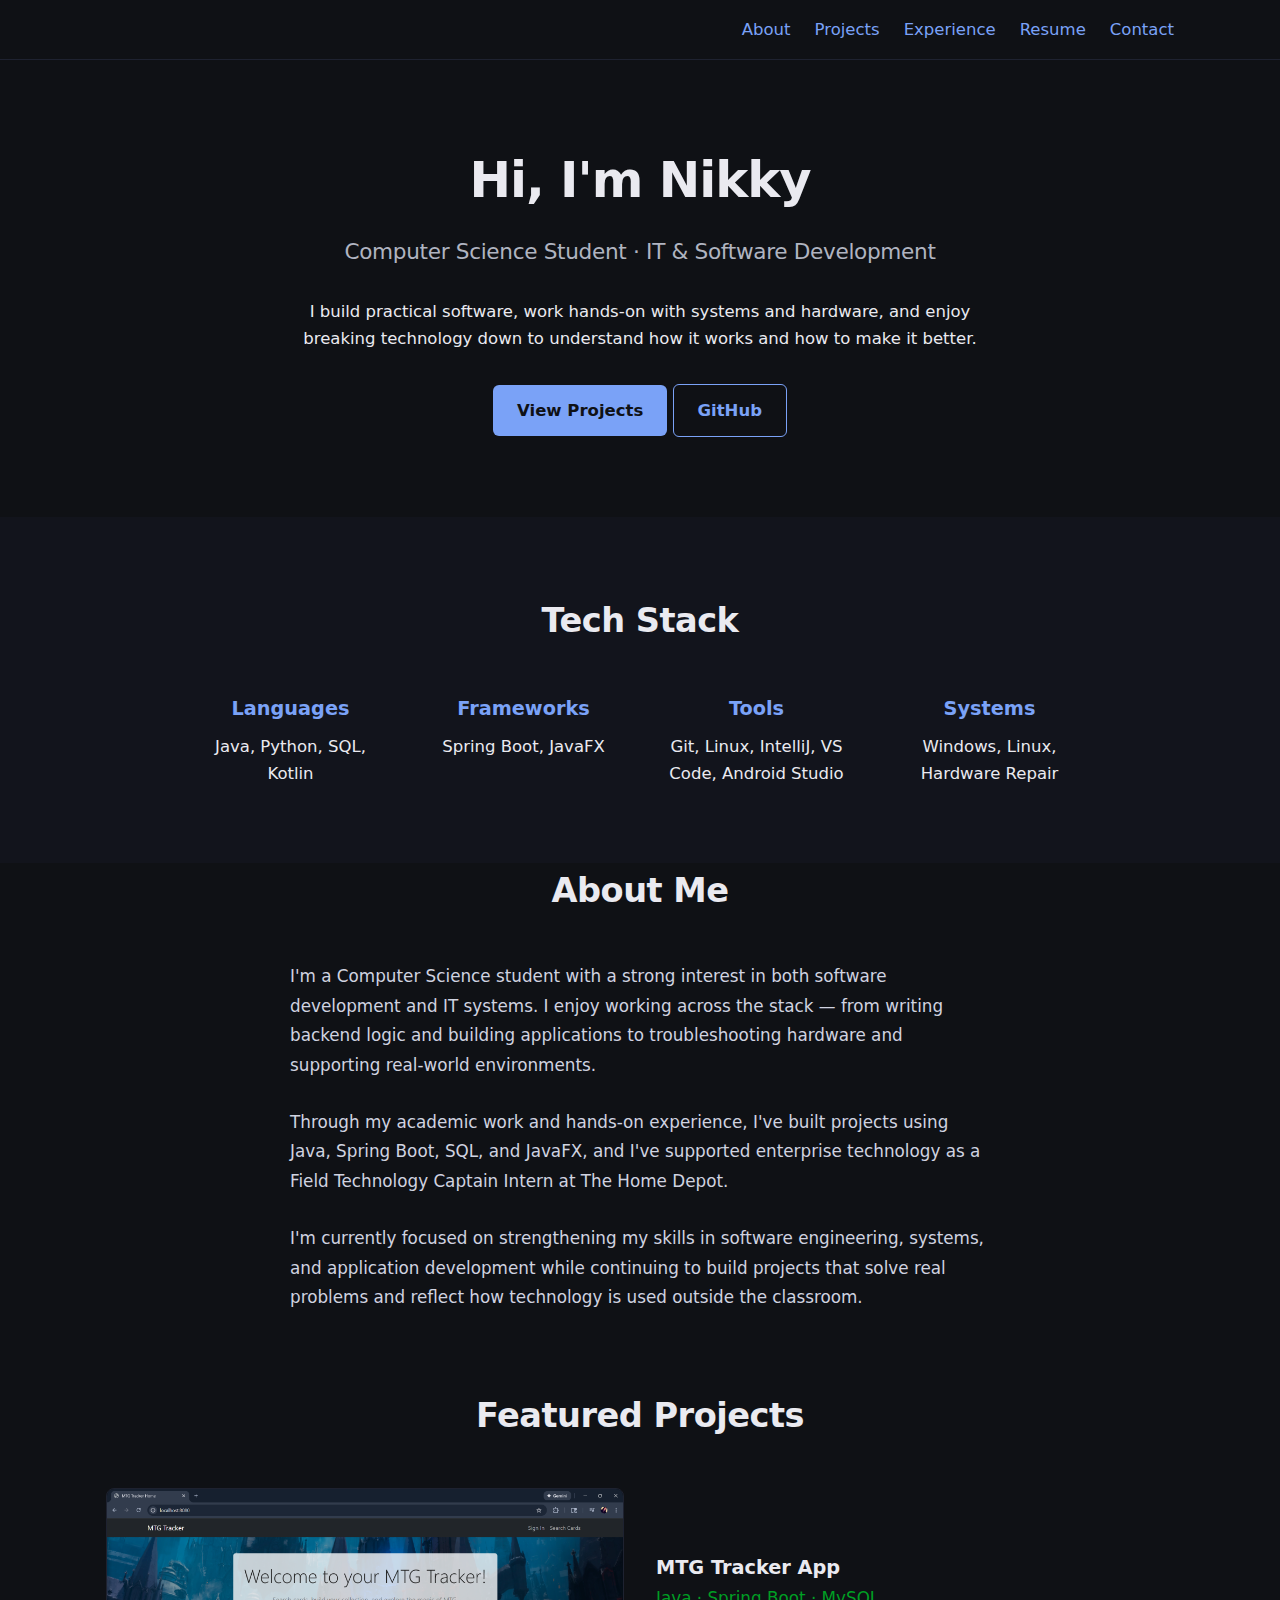
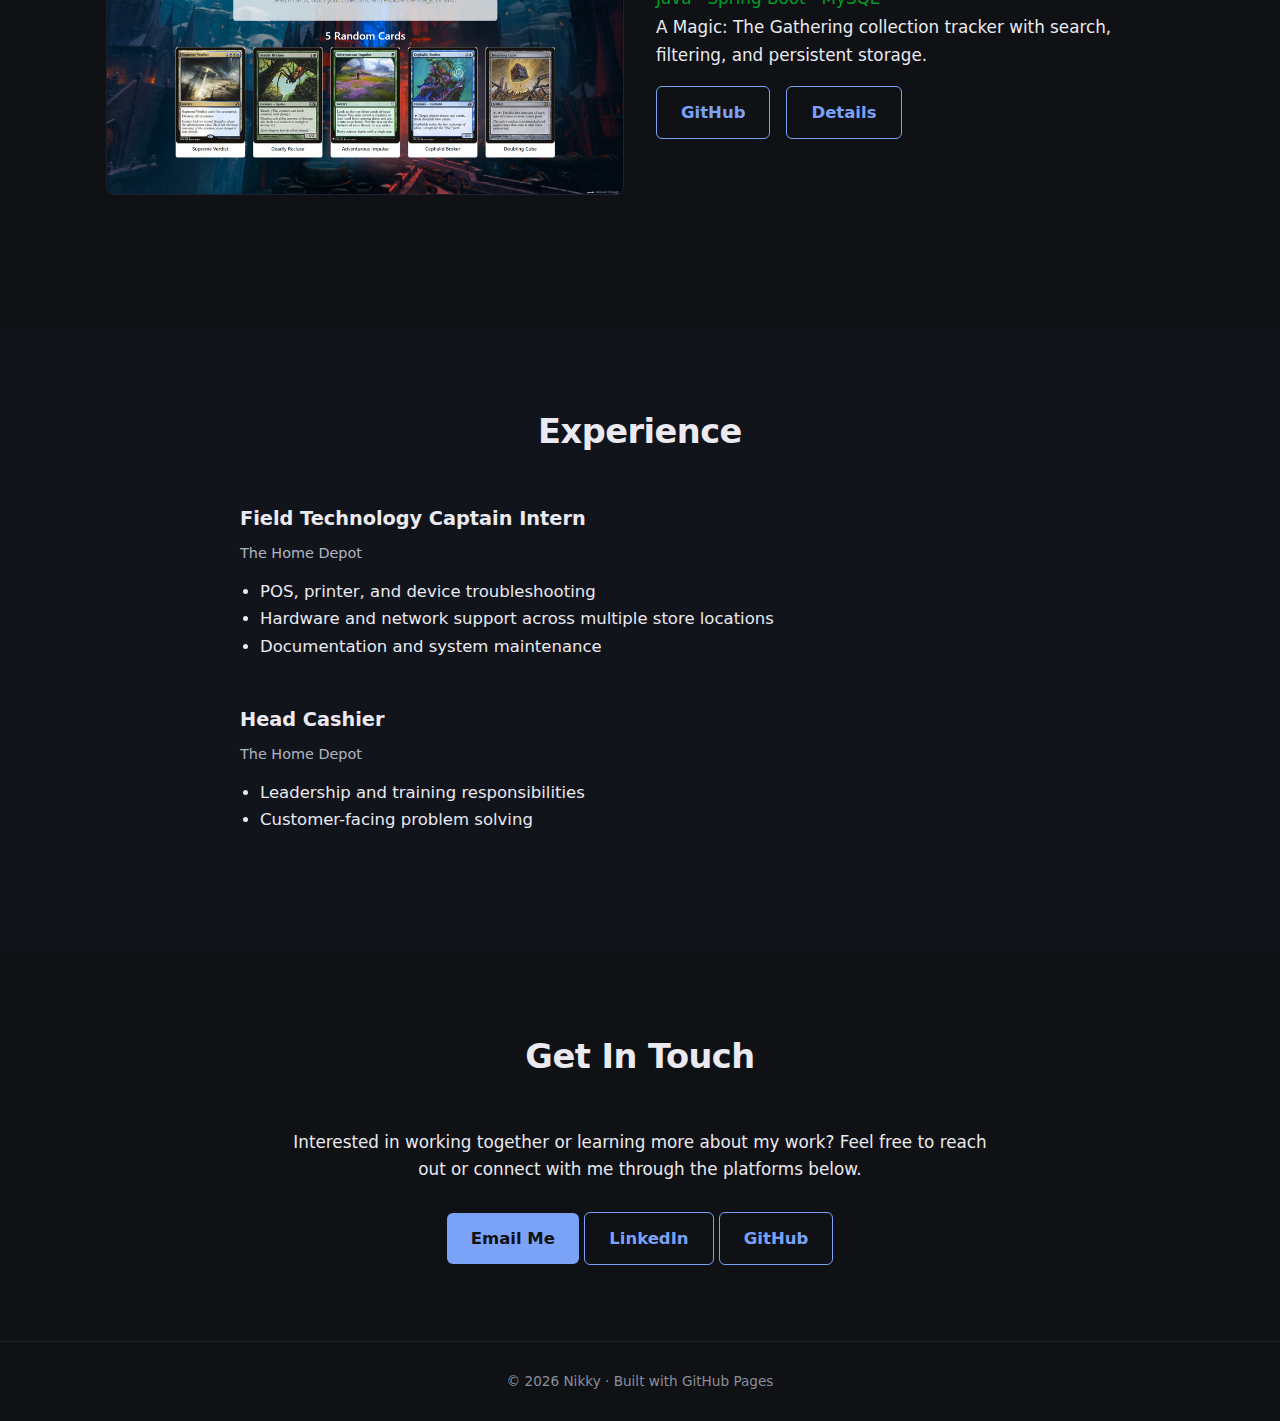
<file: index.html>
<!DOCTYPE html>
<html lang="en">
<head>
    <meta charset="UTF-8" />
    <meta name="viewport" content="width=device-width, initial-scale=1.0" />
    <title>Nikky | Portfolio</title>

    <!-- CSS -->
    <link rel="stylesheet" href="css/style.css" />

    <!-- Font preconnect (optional, future-proof) -->
    <link rel="preconnect" href="https://fonts.googleapis.com">
    <link rel="preconnect" href="https://fonts.gstatic.com" crossorigin>
</head>
<body>

    <!-- ================= NAVIGATION ================= -->
    <header class="site-header">
        <nav class="navbar">
            <a href="index.html" class="home-icon" aria-label="Home" title="Home">
                <svg xmlns="http://www.w3.org/2000/svg"
                viewBox="0 0 24 24"
                fill="none"
                stroke="currentColor"
                stroke-width="1.5"
                stroke-linecap="round"
                stroke-linejoin="round"
                class="home-icon-svg">
                    <path d="m6.75 7.5 3 2.25-3 2.25m4.5 0h3m-9 8.25h13.5A2.25 2.25 0 0 0 21 18V6a2.25 2.25 0 0 0-2.25-2.25H5.25A2.25 2.25 0 0 0 3 6v12a2.25 2.25 0 0 0 2.25 2.25Z" />
                </svg>
            </a>


            <ul class="nav-links">
                <li><a href="#about">About</a></li>
                <li><a href="projects.html">Projects</a></li>
                <li><a href="#experience">Experience</a></li>
                <li><a href="resume.html">Resume</a></li>
                <li><a href="#contact">Contact</a></li>
            </ul>
        </nav>
    </header>

    <!-- ================= HERO ================= -->
    <section class="hero">
        <div class="hero-content">
            <h1>Hi, I'm Nikky</h1>
            <h2>Computer Science Student · IT & Software Development</h2>
            <p>
                I build practical software, work hands-on with systems and hardware,
                and enjoy breaking technology down to understand how it works and how to make it better.
            </p>

            <div class="hero-buttons">
                <a href="projects.html" class="btn primary">View Projects</a>
                <a href="https://github.com/NikkyMantis" class="btn secondary" target="_blank" rel="noopener">
                    GitHub
                </a>
            </div>
        </div>
    </section>

    <!-- ================= TECH STACK ================= -->
    <section class="tech-stack">
        <h2>Tech Stack</h2>
        <div class="stack-grid">
            <div>
                <h3>Languages</h3>
                <p>Java, Python, SQL, Kotlin</p>
            </div>
            <div>
                <h3>Frameworks</h3>
                <p>Spring Boot, JavaFX</p>
            </div>
            <div>
                <h3>Tools</h3>
                <p>Git, Linux, IntelliJ, VS Code, Android Studio</p>
            </div>
            <div>
                <h3>Systems</h3>
                <p>Windows, Linux, Hardware Repair</p>
            </div>
        </div>
    </section>

    <!-- ================= ABOUT ================= -->
    <section id="about" class="about">
        <h2>About Me</h2>

        <div class="about-content">
            <p>
                I'm a Computer Science student with a strong interest in both software
                development and IT systems. I enjoy working across the stack — from writing
                backend logic and building applications to troubleshooting hardware and
                supporting real-world environments.
            </p>

            <p>
                Through my academic work and hands-on experience, I've built projects using
                Java, Spring Boot, SQL, and JavaFX, and I've supported enterprise technology
                as a Field Technology Captain Intern at The Home Depot.
            </p>

            <p>
                I'm currently focused on strengthening my skills in software engineering,
                systems, and application development while continuing to build projects that
                solve real problems and reflect how technology is used outside the classroom.
            </p>
        </div>
    </section>

    <!-- ================= PROJECTS ================= -->
    <section id="projects" class="projects">
        <h2>Featured Projects</h2>

        <div class="project-card">
            <div class="project-image">
                <img src="assets/images/mtg-tracker-sample.png" alt="MTG Tracker App screenshot">
            </div>

            <div class="project-info">
                <h3>MTG Tracker App</h3>
                <p class="project-tech">Java · Spring Boot · MySQL</p>
                <p>
                    A Magic: The Gathering collection tracker with search, filtering,
                    and persistent storage.
                </p>

                <div class="project-links">
                    <a href="#" class="btn secondary">GitHub</a>
                    <a href="#" class="btn secondary">Details</a>
                </div>
            </div>
        </div>
    </section>

    <!-- ================= EXPERIENCE ================= -->
    <section id="experience" class="experience">
        <h2>Experience</h2>

        <div class="experience-item">
            <h3>Field Technology Captain Intern</h3>
            <span>The Home Depot</span>
            <ul>
                <li>POS, printer, and device troubleshooting</li>
                <li>Hardware and network support across multiple store locations</li>
                <li>Documentation and system maintenance</li>
            </ul>
        </div>

        <div class="experience-item">
            <h3>Head Cashier</h3>
            <span>The Home Depot</span>
            <ul>
                <li>Leadership and training responsibilities</li>
                <li>Customer-facing problem solving</li>
            </ul>
        </div>
    </section>

    <!-- ================= CONTACT ================= -->
    <section id="contact" class="contact">
        <h2>Get In Touch</h2>

        <p>
            Interested in working together or learning more about my work?
            Feel free to reach out or connect with me through the platforms below.
        </p>

        <div class="contact-buttons">
        <a href="nicolemantis11@gmail.com" class="btn primary">
            Email Me
        </a>

        <a href="https://www.linkedin.com/in/nikky-mantis-50672489/" 
           class="btn secondary" 
           target="_blank" 
           rel="noopener noreferrer">
            LinkedIn
        </a>

        <a href="https://github.com/NikkyMantis" 
           class="btn secondary" 
           target="_blank" 
           rel="noopener noreferrer">
            GitHub
        </a>
        </div>
    </section>


    <!-- ================= FOOTER ================= -->
    <footer class="site-footer">
        <p>© 2026 Nikky · Built with GitHub Pages</p>
    </footer>

</body>
</html>
</file>
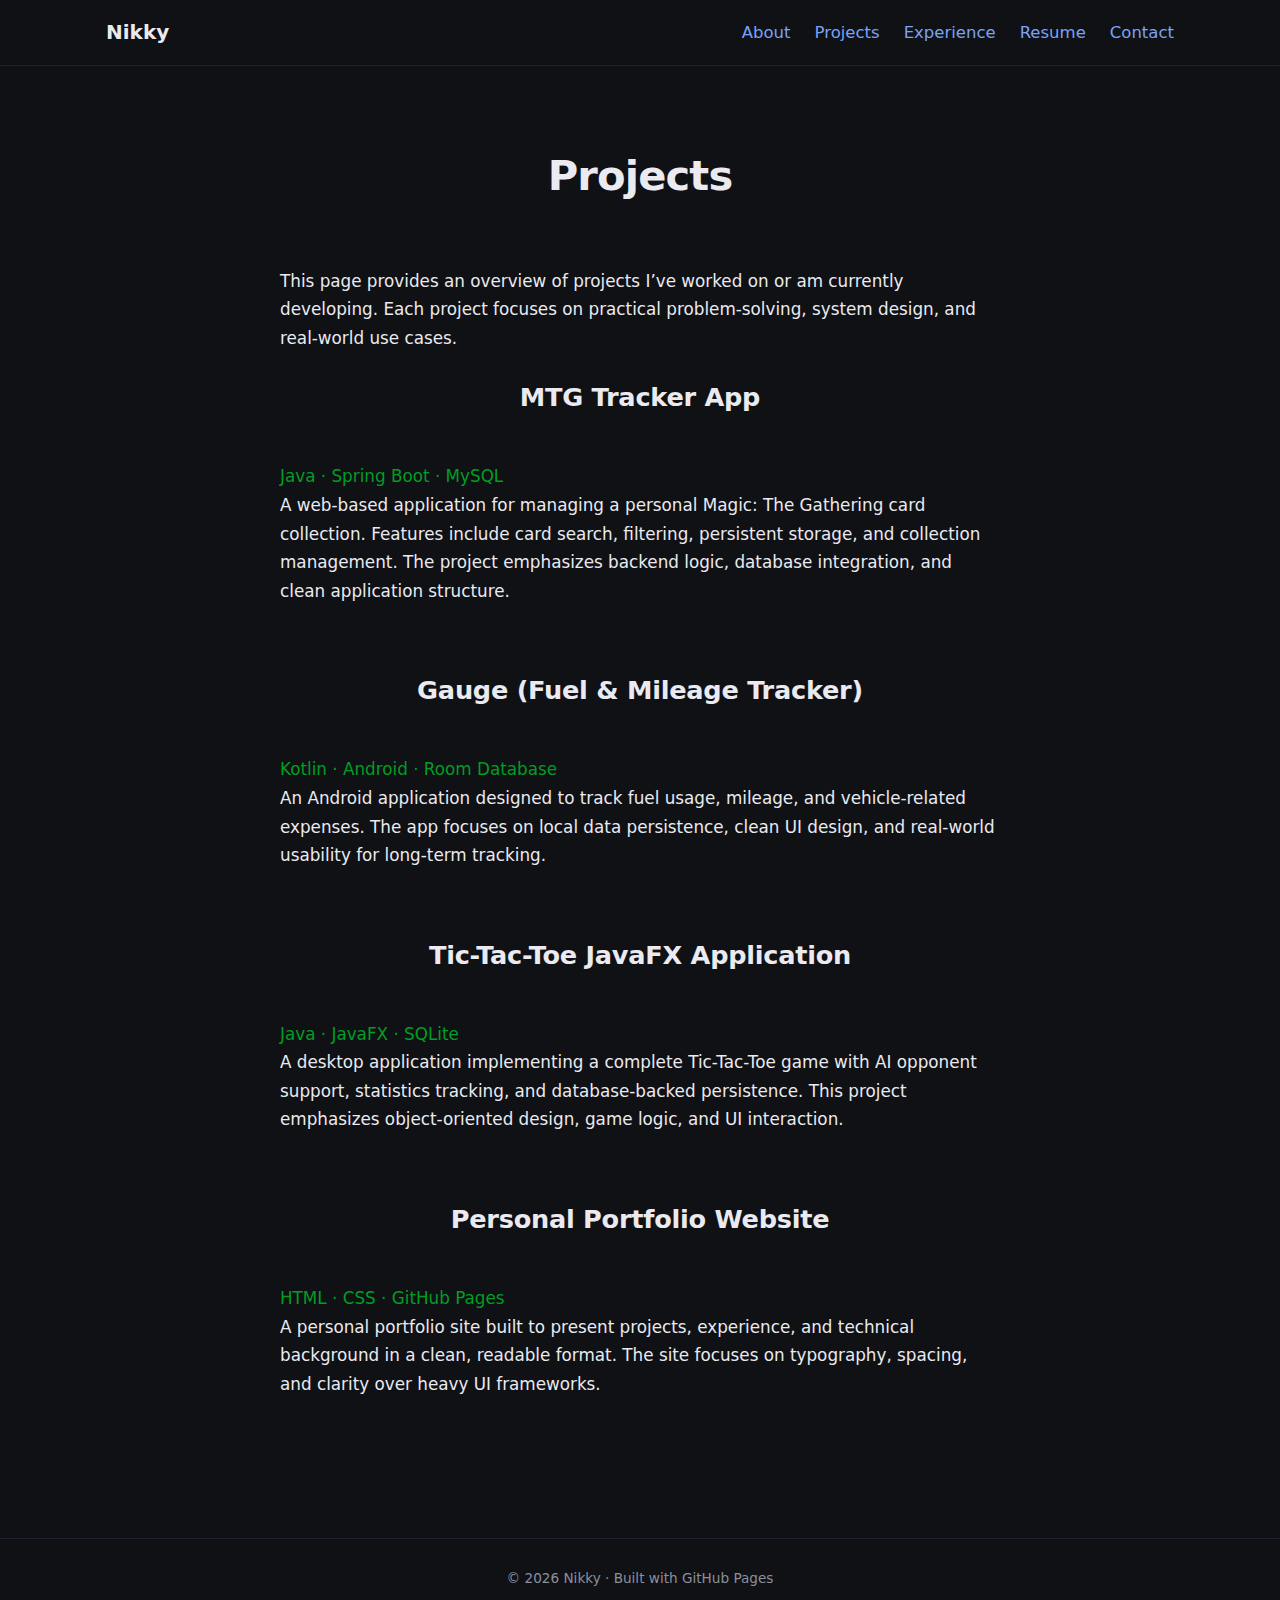
<file: projects.html>
<!DOCTYPE html>
<html lang="en">
<head>
    <meta charset="UTF-8" />
    <meta name="viewport" content="width=device-width, initial-scale=1.0" />
    <title>Nikky | Projects</title>

    <!-- CSS -->
    <link rel="stylesheet" href="css/style.css" />
</head>
<body>

    <!-- ================= NAVIGATION ================= -->
    <header class="site-header">
        <nav class="navbar">
            <div class="logo">Nikky</div>
            <ul class="nav-links">
                <li><a href="index.html#about">About</a></li>
                <li><a href="projects.html">Projects</a></li>
                <li><a href="index.html#experience">Experience</a></li>
                <li><a href="resume.html">Resume</a></li>
                <li><a href="index.html#contact">Contact</a></li>
            </ul>
        </nav>
    </header>

    <!-- ================= PROJECTS ================= -->
    <section class="projects">
        <h1>Projects</h1>

        <div class="projects-content">

            <p class="projects-intro">
                This page provides an overview of projects I’ve worked on or am currently developing.
                Each project focuses on practical problem-solving, system design, and real-world use cases.
            </p>

            <!-- PROJECT 1 -->
            <div class="project-summary">
                <h2>MTG Tracker App</h2>
                <p class="project-meta">
                    Java · Spring Boot · MySQL
                </p>
                <p>
                    A web-based application for managing a personal Magic: The Gathering card collection.
                    Features include card search, filtering, persistent storage, and collection management.
                    The project emphasizes backend logic, database integration, and clean application structure.
                </p>
            </div>

            <!-- PROJECT 2 -->
            <div class="project-summary">
                <h2>Gauge (Fuel & Mileage Tracker)</h2>
                <p class="project-meta">
                    Kotlin · Android · Room Database
                </p>
                <p>
                    An Android application designed to track fuel usage, mileage, and vehicle-related expenses.
                    The app focuses on local data persistence, clean UI design, and real-world usability for
                    long-term tracking.
                </p>
            </div>

            <!-- PROJECT 3 -->
            <div class="project-summary">
                <h2>Tic-Tac-Toe JavaFX Application</h2>
                <p class="project-meta">
                    Java · JavaFX · SQLite
                </p>
                <p>
                    A desktop application implementing a complete Tic-Tac-Toe game with AI opponent support,
                    statistics tracking, and database-backed persistence. This project emphasizes object-oriented
                    design, game logic, and UI interaction.
                </p>
            </div>

            <!-- PROJECT 4 -->
            <div class="project-summary">
                <h2>Personal Portfolio Website</h2>
                <p class="project-meta">
                    HTML · CSS · GitHub Pages
                </p>
                <p>
                    A personal portfolio site built to present projects, experience, and technical background
                    in a clean, readable format. The site focuses on typography, spacing, and clarity over
                    heavy UI frameworks.
                </p>
            </div>

        </div>
    </section>

    <!-- ================= FOOTER ================= -->
    <footer class="site-footer">
        <p>© 2026 Nikky · Built with GitHub Pages</p>
    </footer>

</body>
</html>
</file>
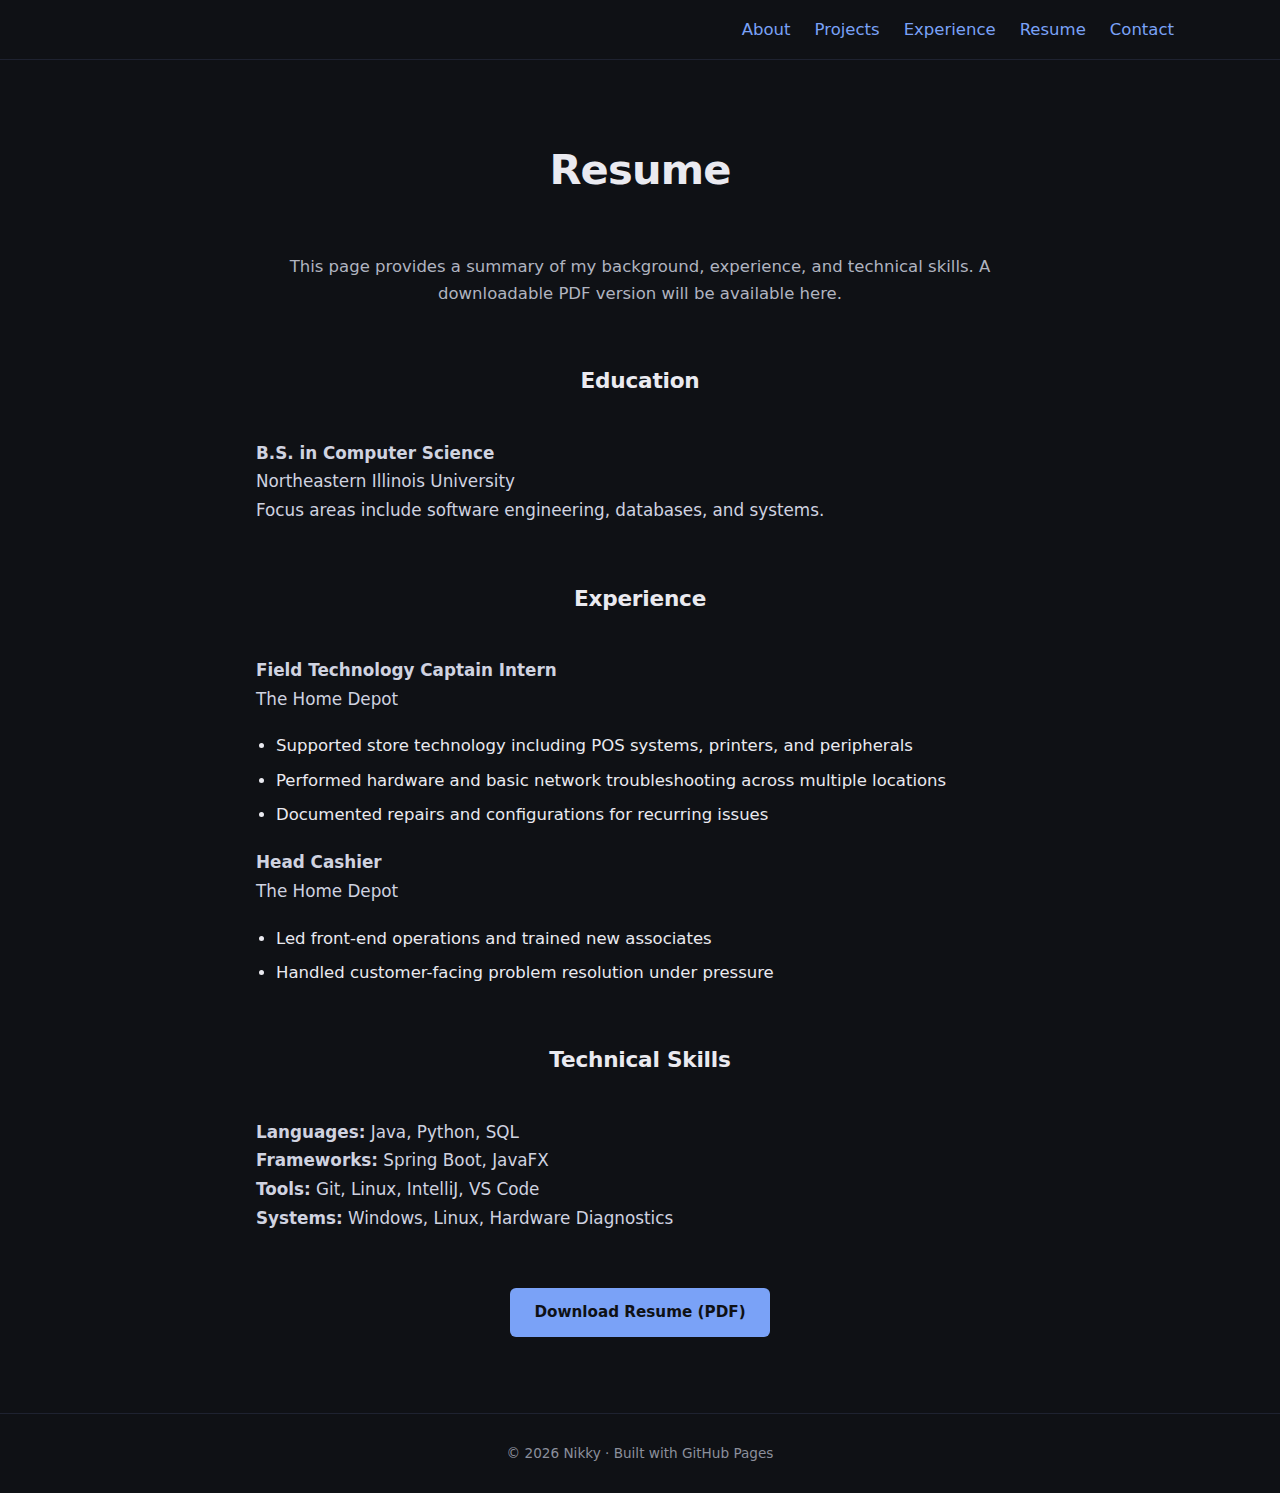
<file: resume.html>
<!DOCTYPE html>
<html lang="en">
<head>
    <meta charset="UTF-8" />
    <meta name="viewport" content="width=device-width, initial-scale=1.0" />
    <title>Nikky | Resume</title>

    <!-- CSS -->
    <link rel="stylesheet" href="css/style.css" />
</head>
<body>

    <!-- ================= NAVIGATION ================= -->
    <header class="site-header">
        <nav class="navbar">
            <a href="index.html" class="home-icon" aria-label="Home" title="Home">
                <svg xmlns="http://www.w3.org/2000/svg"
                viewBox="0 0 24 24"
                fill="none"
                stroke="currentColor"
                stroke-width="1.5"
                stroke-linecap="round"
                stroke-linejoin="round"
                class="home-icon-svg">
                    <path d="m6.75 7.5 3 2.25-3 2.25m4.5 0h3m-9 8.25h13.5A2.25 2.25 0 0 0 21 18V6a2.25 2.25 0 0 0-2.25-2.25H5.25A2.25 2.25 0 0 0 3 6v12a2.25 2.25 0 0 0 2.25 2.25Z" />
                </svg>
            </a>


            <ul class="nav-links">
                <li><a href="index.html#about">About</a></li>
                <li><a href="projects.html">Projects</a></li>
                <li><a href="index.html#experience">Experience</a></li>
                <li><a href="resume.html">Resume</a></li>
                <li><a href="index.html#contact">Contact</a></li>
            </ul>
        </nav>
    </header>

    <!-- ================= RESUME ================= -->
    <section class="resume">
        <h1>Resume</h1>

        <div class="resume-content">

            <p class="resume-intro">
                This page provides a summary of my background, experience, and technical skills.
                A downloadable PDF version will be available here.
            </p>

            <!-- EDUCATION -->
            <div class="resume-section">
                <h2>Education</h2>
                <p>
                    <strong>B.S. in Computer Science</strong><br>
                    Northeastern Illinois University<br>
                    Focus areas include software engineering, databases, and systems.
                </p>
            </div>

            <!-- EXPERIENCE -->
            <div class="resume-section">
                <h2>Experience</h2>

                <p>
                    <strong>Field Technology Captain Intern</strong><br>
                    The Home Depot
                </p>
                <ul>
                    <li>Supported store technology including POS systems, printers, and peripherals</li>
                    <li>Performed hardware and basic network troubleshooting across multiple locations</li>
                    <li>Documented repairs and configurations for recurring issues</li>
                </ul>

                <p>
                    <strong>Head Cashier</strong><br>
                    The Home Depot
                </p>
                <ul>
                    <li>Led front-end operations and trained new associates</li>
                    <li>Handled customer-facing problem resolution under pressure</li>
                </ul>
            </div>

            <!-- SKILLS -->
            <div class="resume-section">
                <h2>Technical Skills</h2>
                <p>
                    <strong>Languages:</strong> Java, Python, SQL<br>
                    <strong>Frameworks:</strong> Spring Boot, JavaFX<br>
                    <strong>Tools:</strong> Git, Linux, IntelliJ, VS Code<br>
                    <strong>Systems:</strong> Windows, Linux, Hardware Diagnostics
                </p>
            </div>

            <!-- DOWNLOAD PLACEHOLDER -->
            <div class="resume-download">
                <a href="assets/Resume_26.pdf" class="btn primary" download>
                Download Resume (PDF)
                </a>
            </div>


        </div>
    </section>

    <!-- ================= FOOTER ================= -->
    <footer class="site-footer">
        <p>© 2026 Nikky · Built with GitHub Pages</p>
    </footer>

</body>
</html>
</file>
<file: css/style.css>
/* =====================
   GLOBAL RESET
===================== */
* {
    margin: 0;
    padding: 0;
    box-sizing: border-box;
}

html {
    scroll-behavior: smooth;
}

/* =====================
   BASE TYPOGRAPHY
===================== */
body {
    font-family: system-ui, -apple-system, BlinkMacSystemFont, "Segoe UI", sans-serif;
    background-color: #0f1115;
    color: #eaeaf0;
    line-height: 1.65;
    font-size: 16.5px;
}

/* =====================
   LINKS & BUTTONS
===================== */
a {
    color: #7aa2f7;
    text-decoration: none;
}

a:hover {
    text-decoration: underline;
}

.btn {
    display: inline-block;
    padding: 0.75rem 1.5rem;
    border-radius: 6px;
    font-weight: 600;
    transition: background 0.2s ease;
}

.btn.primary {
    background-color: #7aa2f7;
    color: #0f1115;
}

.btn.primary:hover {
    background-color: #5c84e6;
}

.btn.secondary {
    border: 1px solid #7aa2f7;
    color: #7aa2f7;
}

.btn.secondary:hover {
    background-color: rgba(122, 162, 247, 0.1);
}

/* =====================
   HEADER / NAV
===================== */
.site-header {
    background: #0f1115;
    border-bottom: 1px solid #1e2230;
    position: sticky;
    top: 0;
    z-index: 100;
}

.navbar {
    max-width: 1100px;
    margin: 0 auto;
    padding: 1rem;
    display: flex;
    justify-content: space-between;
    align-items: center;
}

.logo {
    font-size: 1.25rem;
    font-weight: 700;
}

.nav-links {
    list-style: none;
    display: flex;
    gap: 1.5rem;
}

.nav-links a {
    font-weight: 500;
}

/* =====================
   HERO
===================== */
.hero {
    padding: 5rem 1rem;
    text-align: center;
}

.hero-content {
    max-width: 700px;
    margin: 0 auto;
}

.hero h1 {
    font-size: 3.1rem;
    margin-bottom: 0.75rem;
    letter-spacing: -0.02em;
}

.hero h2 {
    font-size: 1.35rem;
    color: #b0b4c0;
    margin-bottom: 1.75rem;
    font-weight: 500;
}

.hero p {
    margin-bottom: 2rem;
}

/* =====================
   SECTIONS (GENERAL)
===================== */
section {
    padding: 4.75rem 1rem;
}

section h2 {
    text-align: center;
    font-size: 2.1rem;
    margin-bottom: 2.75rem;
    letter-spacing: -0.015em;
}

/* =====================
   TECH STACK
===================== */
.tech-stack {
    background-color: #12141c;
}

.stack-grid {
    max-width: 900px;
    margin: 0 auto;
    display: grid;
    grid-template-columns: repeat(auto-fit, minmax(200px, 1fr));
    gap: 2rem;
    text-align: center;
}

.stack-grid h3 {
    margin-bottom: 0.5rem;
    color: #7aa2f7;
}

/* =====================
   ABOUT
===================== */
.about {
    max-width: 900px;
    margin: 0 auto;
    padding: 0 1rem;
}

.about-content {
    display: flex;
    flex-direction: column;
    gap: 1.75rem;
}

.about-content p {
    max-width: 700px;
    margin: 0 auto;
    font-size: 1.05rem;
    line-height: 1.75;
    color: #d0d3e0;
}

/* =====================
   PROJECTS (HOME + PAGE)
===================== */
.projects {
    max-width: 1100px;
    margin: 0 auto;
}

/* Projects page title */
.projects h1 {
    text-align: center;
    font-size: 2.6rem;
    margin-bottom: 3.5rem;
    letter-spacing: -0.02em;
}

/* General project text */
.projects p {
    max-width: 720px;
    margin: 0 auto;
    font-size: 1.05rem;
    line-height: 1.7;
}

/* Individual project blocks (projects.html) */
.project-summary {
    margin-bottom: 4rem;
}

.project-summary h2 {
    margin-top: 1.5rem;
    font-size: 1.6rem;
    letter-spacing: -0.01em;
}

.project-meta {
    color: #009e24;
    font-size: 0.95rem;
    margin-bottom: 0.75rem;
}

/* Featured project card (index.html) */
.project-card {
    display: grid;
    grid-template-columns: 1fr 1fr;
    gap: 2rem;
    margin-bottom: 3rem;
    align-items: center;
}

.project-image img {
    width: 100%;
    border-radius: 8px;
    border: 1px solid #1e2230;
}

.project-tech {
    color: #009e24;
    font-size: 0.9rem;
    margin-bottom: 0.5rem;
}

.project-links {
    margin-top: 1rem;
    display: flex;
    gap: 1rem;
}

/* =====================
   EXPERIENCE
===================== */
.experience {
    background-color: #12141c;
}

.experience-item {
    max-width: 800px;
    margin: 0 auto 2.75rem;
}

.experience-item h3 {
    margin-bottom: 0.25rem;
}

.experience-item span {
    color: #b0b4c0;
    font-size: 0.9rem;
}

.experience-item ul {
    margin-top: 0.75rem;
    padding-left: 1.25rem;
}

/* =====================
   CONTACT
===================== */
.contact {
    text-align: center;
}

.contact p {
    max-width: 720px;
    margin: 0 auto 1.75rem;
    font-size: 1.05rem;
}

/* =====================
   RESUME PAGE
===================== */
.resume {
    max-width: 800px;
    margin: 0 auto;
}

.resume-content {
    display: flex;
    flex-direction: column;
    gap: 3.5rem;
}

.resume h1 {
    text-align: center;
    font-size: 2.6rem;
    margin-bottom: 3rem;
    letter-spacing: -0.02em;
}

.resume h2 {
    font-size: 1.35rem;
    margin-bottom: 1.25rem;
    letter-spacing: -0.01em;
}

.resume-section {
    display: flex;
    flex-direction: column;
    gap: 1.25rem;
}

.resume-section p {
    font-size: 1.05rem;
    line-height: 1.7;
    color: #d0d3e0;
}

.resume-intro {
    text-align: center;
    max-width: 720px;
    margin: 0 auto;
    color: #b0b4c0;
}

.resume-section ul {
    padding-left: 1.25rem;
    display: flex;
    flex-direction: column;
    gap: 0.5rem;
}

.resume-section li {
    line-height: 1.6;
}

.resume-download {
    text-align: center;
    font-size: 0.95rem;
    color: #b0b4c0;
}

/* =====================
   FOOTER
===================== */
.site-footer {
    padding: 1.75rem;
    text-align: center;
    font-size: 0.85rem;
    color: #8b8f9c;
    border-top: 1px solid #1e2230;
}

/* =====================
   RESPONSIVE
===================== */
@media (max-width: 768px) {
    .hero h1 {
        font-size: 2.35rem;
    }

    .project-card {
        grid-template-columns: 1fr;
    }

    .nav-links {
        gap: 1rem;
    }
}
</file>
